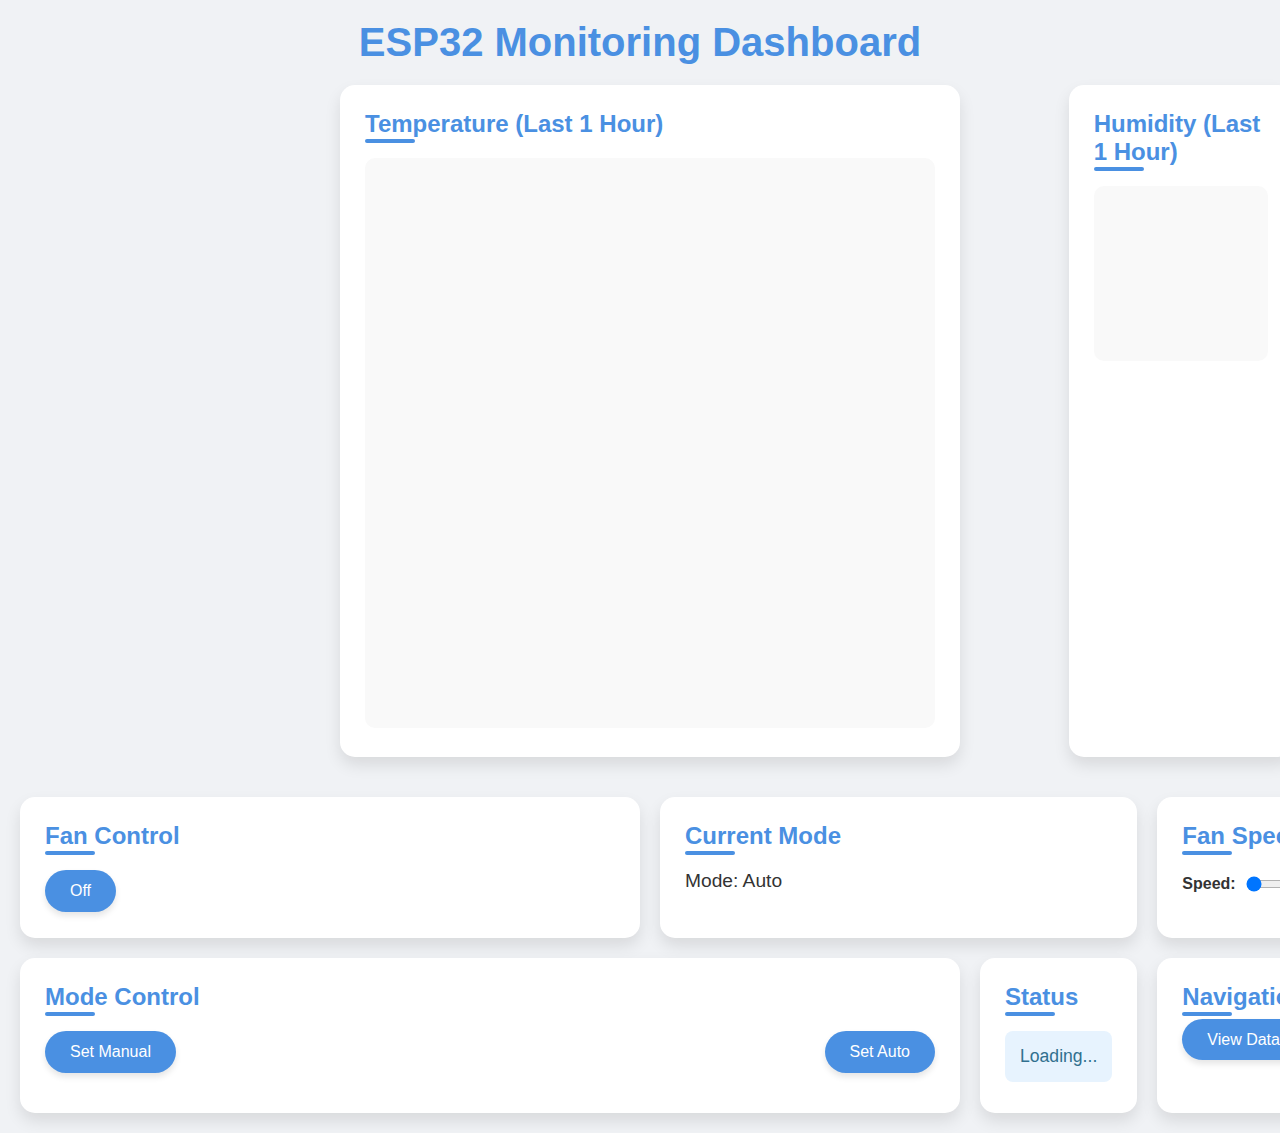
<file: index.html>
<!-- html-css-js/index.html -->
<!DOCTYPE html>
<html lang="en">
<head>
  <meta charset="UTF-8">
  <title>ESP32 Dashboard</title>
  <link rel="stylesheet" href="css/style.css">
</head>
<body>
  <header>
    <h1>ESP32 Monitoring Dashboard</h1>
  </header>
  
  <!-- Bento Layout Container -->
  <div class="bento-container">
    <!-- Container 1: Fan On/Off Control -->
    <div class="bento-item" style="grid-area: 3 / 1 / 4 / 3;">
      <h2>Fan Control</h2>
      <button id="fanOnOffBtn" class="toggle-button off">Off</button>
    </div>
    
    <!-- Container 2: Temperature Chart -->
    <div class="bento-item" style="grid-area: 1 / 2 / 2 / 4;">
      <h2>Temperature (Last 1 Hour)</h2>
      <canvas id="temperatureChart"></canvas>
    </div>
    
    <!-- Container 3: Humidity Chart -->
    <div class="bento-item" style="grid-area: 1 / 5 / 2 / 7;">
      <h2>Humidity (Last 1 Hour)</h2>
      <canvas id="humidityChart"></canvas>
    </div>
    
    <!-- Container 4: Current Mode -->
    <div class="bento-item" style="grid-area: 3 / 3 / 4 / 6;">
      <h2>Current Mode</h2>
      <div class="status-group">
        <p>Mode: <span id="currentMode">Auto</span></p>
      </div>
    </div>
    
    <!-- Container 5: Fan Speed Control -->
    <div class="bento-item" style="grid-area: 3 / 6 / 4 / 8;">
      <h2>Fan Speed</h2>
      <div class="control-group">
        <label for="fanSpeed">Speed:</label>
        <input type="range" id="fanSpeed" min="0" max="255" step="1" value="0">
        <span id="speedValue">0</span>
      </div>
    </div>
    
    <!-- Container 6: Mode Control -->
    <div class="bento-item" style="grid-area: 4 / 1 / 5 / 4;">
      <h2>Mode Control</h2>
      <div class="control-group">
        <button id="setManualBtn">Set Manual</button>
        <button id="setAutoBtn">Set Auto</button>
      </div>
    </div>
    
    <!-- Container 7: Status Notifications -->
    <div class="bento-item" style="grid-area: 4 / 4 / 5 / 6;">
      <h2>Status</h2>
      <div id="statusMessage">Loading...</div>
    </div>
    
    <!-- Container 8: Navigation -->
    <div class="bento-item" style="grid-area: 4 / 6 / 5 / 8;">
      <h2>Navigation</h2>
      <a href="table.html" class="nav-button">View Data Table</a>
    </div>
  </div>

  <script src="js/script.js"></script>
</body>
</html>
</file>
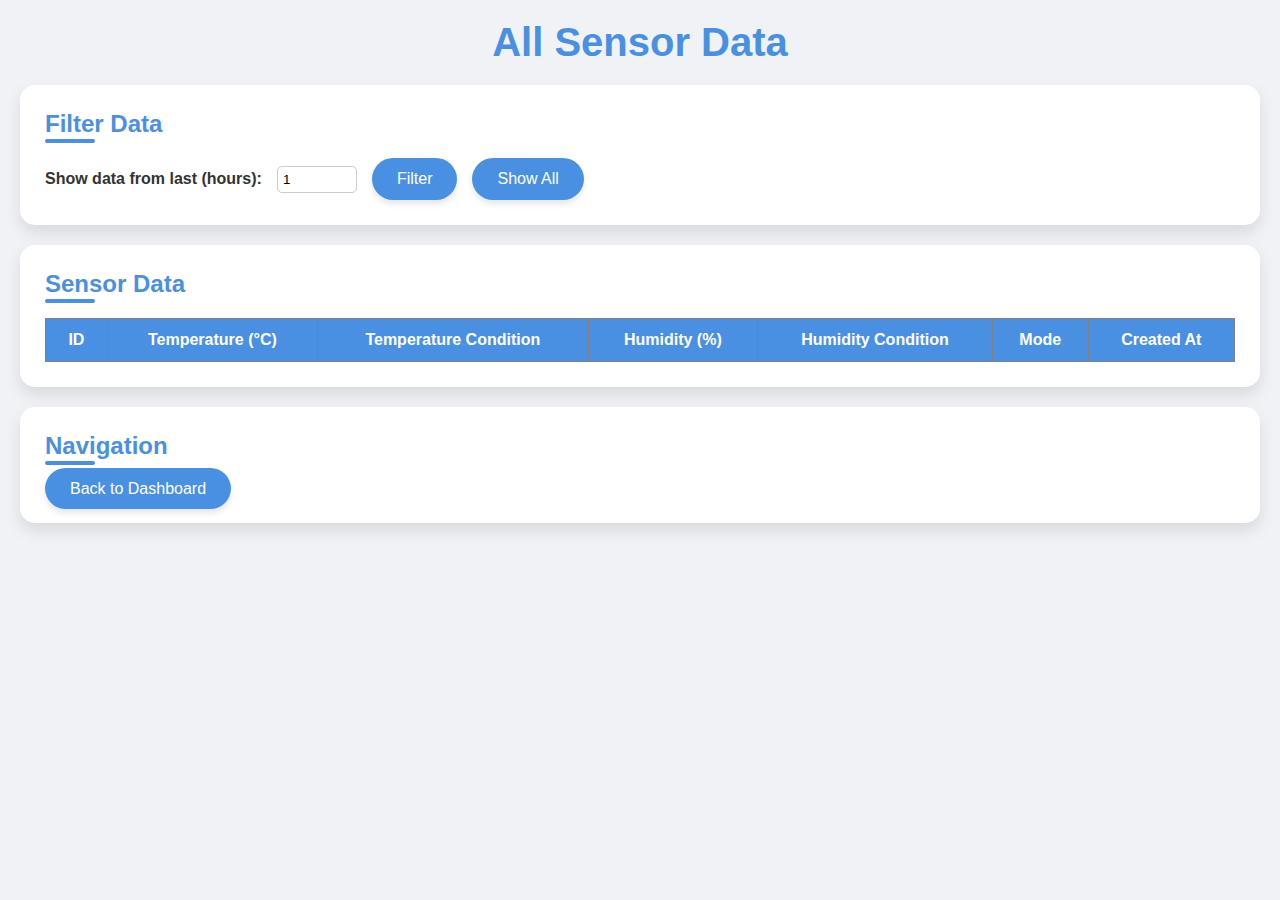
<file: table.html>
<!-- html-css-js/table.html -->
<!DOCTYPE html>
<html lang="en">
<head>
  <meta charset="UTF-8">
  <title>Sensor Data Table</title>
  <link rel="stylesheet" href="css/style.css">
</head>
<body>
  <header>
    <h1>All Sensor Data</h1>
  </header>
  
  <div class="bento-container">
    <!-- Container 1: Filter Controls -->
    <div class="bento-item full-width" style="grid-area: 1 / 1 / 2 / 8;">
      <h2>Filter Data</h2>
      <div class="filter-group">
        <label for="filterHour">Show data from last (hours): </label>
        <input type="number" id="filterHour" min="1" value="1">
        <button id="filterBtn">Filter</button>
        <button id="showAllBtn">Show All</button>
      </div>
    </div>
    
    <!-- Container 2: Data Table -->
    <div class="bento-item full-width" style="grid-area: 2 / 1 / 5 / 8;">
      <h2>Sensor Data</h2>
      <div class="table-container">
        <table border="1" id="dataTable">
          <thead>
            <tr>
              <th>ID</th>
              <th>Temperature (°C)</th>
              <th>Temperature Condition</th>
              <th>Humidity (%)</th>
              <th>Humidity Condition</th>
              <th>Mode</th>
              <th>Created At</th>
            </tr>
          </thead>
          <tbody>
            <!-- Data fetched by JS -->
          </tbody>
        </table>
      </div>
    </div>
    
    <!-- Container 3: Navigation -->
    <div class="bento-item full-width" style="grid-area: 5 / 1 / 6 / 8;">
      <h2>Navigation</h2>
      <a href="index.html" class="nav-button">Back to Dashboard</a>
    </div>
  </div>
  
  <script src="js/script.js"></script>
</body>
</html>
</file>
<file: css/style.css>
/* html-css-js/css/style.css */

/* Reset/Global styling */
* {
  margin: 0;
  padding: 0;
  box-sizing: border-box;
}

body {
  font-family: 'Segoe UI', Tahoma, Geneva, Verdana, sans-serif;
  background-color: #f0f2f5;
  color: #333;
  padding: 20px;
}

header {
  text-align: center;
  margin-bottom: 20px;
}

header h1 {
  font-size: 2.5em;
  color: #4a90e2;
  animation: fadeInDown 1s ease-out;
}

/* Bento Layout */
.bento-container {
  display: grid;
  grid-template-columns: repeat(auto-fit, minmax(300px, 1fr));
  gap: 20px;
}

/* Ensure certain containers span full width */
.bento-item.full-width {
  grid-column: span 2;
}

.bento-item {
  background-color: #fff;
  border-radius: 15px;
  padding: 25px;
  box-shadow: 0 8px 16px rgba(0, 0, 0, 0.1);
  transition: transform 0.3s ease, box-shadow 0.3s ease;
  animation: fadeInUp 1s ease-out;
}

.bento-item:hover {
  transform: translateY(-5px);
  box-shadow: 0 16px 24px rgba(0, 0, 0, 0.2);
}

.bento-item h2 {
  margin-bottom: 20px;
  color: #4a90e2;
  font-size: 1.5em;
  position: relative;
}

.bento-item h2::after {
  content: '';
  position: absolute;
  width: 50px;
  height: 4px;
  background-color: #4a90e2;
  bottom: -5px;
  left: 0;
  border-radius: 2px;
}

/* Control Groups */
.control-group {
  margin-bottom: 15px;
  display: flex;
  align-items: center;
  justify-content: space-between;
}

.control-group label {
  flex: 1;
  font-weight: bold;
}

.control-group input[type="range"] {
  flex: 2;
  margin: 0 10px;
}

#speedValue {
  width: 40px;
  text-align: center;
  font-weight: bold;
  background-color: #e7f3fe;
  padding: 5px;
  border-radius: 5px;
}

/* Buttons */
button, .nav-button {
  padding: 12px 25px;
  background-color: #4a90e2;
  color: #fff;
  border: none;
  border-radius: 25px;
  cursor: pointer;
  transition: background-color 0.3s ease, transform 0.2s ease;
  text-decoration: none;
  font-size: 1em;
  box-shadow: 0 4px 6px rgba(0, 0, 0, 0.1);
}

button:hover, .nav-button:hover {
  background-color: #357ABD;
  transform: scale(1.05);
}

button:active, .nav-button:active {
  transform: scale(0.95);
}

.toggle-btn {
  width: 100px;
  height: 40px;
  border-radius: 20px;
  background-color: #a9a9a9;
  transition: background-color 0.3s ease;
}

.toggle-btn.On {
  background-color: #4CAF50;
}

.toggle-btn.Off {
  background-color: #f44336;
}

.status-group p {
  font-size: 1.2em;
}

#statusMessage {
  font-size: 1.1em;
  padding: 15px;
  border-radius: 8px;
  background-color: #e7f3fe;
  color: #31708f;
  transition: background-color 0.3s ease, color 0.3s ease;
}

.status-success {
  background-color: #dff0d8;
  color: #3c763d;
}

.status-error {
  background-color: #f2dede;
  color: #a94442;
}

/* Table Styling */
table {
  width: 100%;
  border-collapse: collapse;
  animation: fadeIn 1s ease-out;
}

table th, table td {
  padding: 12px 15px;
  text-align: center;
}

table th {
  background-color: #4a90e2;
  color: #fff;
  position: sticky;
  top: 0;
}

table tr:nth-child(even) {
  background-color: #f9f9f9;
}

table tr:hover {
  background-color: #f1f1f1;
}

.filter-group {
  display: flex;
  align-items: center;
  gap: 15px;
}

.filter-group label {
  font-weight: bold;
}

.filter-group input[type="number"] {
  width: 80px;
  padding: 5px;
  border: 1px solid #ccc;
  border-radius: 5px;
}

.pagination-group {
  margin-top: 15px;
  display: flex;
  gap: 10px;
  justify-content: flex-end;
}

.pagination-group button {
  padding: 8px 20px;
  background-color: #4a90e2;
  color: #fff;
  border: none;
  border-radius: 20px;
  cursor: pointer;
  transition: background-color 0.3s ease, transform 0.2s ease;
}

.pagination-group button:hover {
  background-color: #357ABD;
  transform: scale(1.05);
}

.pagination-group button:active {
  transform: scale(0.95);
}

/* Canvas Styling */
.bento-item canvas {
  width: 100% !important;
  height: auto !important;
  aspect-ratio: 1 / 1; /* CSS Property untuk rasio aspek */
  border-radius: 10px;
  background-color: #f9f9f9;
}

/* Jika browser tidak mendukung aspect-ratio, gunakan padding-top trick */
@supports not (aspect-ratio: 1 / 1) {
  .bento-item canvas {
    width: 100%;
    height: auto;
    display: block;
    position: relative;
  }

  .bento-item canvas::before {
    content: "";
    display: block;
    padding-top: 100%; /* 1:1 Aspect Ratio */
  }
}

@keyframes fadeInDown {
  from {
    opacity: 0;
    transform: translateY(-30px);
  }
  to {
    opacity: 1;
    transform: translateY(0);
  }
}

@keyframes fadeInUp {
  from {
    opacity: 0;
    transform: translateY(30px);
  }
  to {
    opacity: 1;
    transform: translateY(0);
  }
}

@keyframes fadeIn {
  from { opacity: 0; }
  to { opacity: 1; }
}

/* Responsive Design */
@media (max-width: 1024px) {
  .bento-container {
    grid-template-columns: repeat(auto-fit, minmax(250px, 1fr));
  }
}

@media (max-width: 768px) {
  .bento-container {
    grid-template-columns: 1fr;
  }

  .bento-item.full-width {
    grid-column: span 1;
  }

  .control-group {
    flex-direction: column;
    align-items: flex-start;
  }

  .control-group input[type="range"] {
    width: 100%;
    margin: 10px 0;
  }

  .filter-group {
    flex-direction: column;
    align-items: flex-start;
  }

  .pagination-group {
    justify-content: center;
  }

  /* Penyesuaian untuk table-container pada layar kecil */
  .table-container {
    max-height: 300px; /* Sesuaikan tinggi sesuai kebutuhan */
  }
}

/* Styling untuk .table-container */
.table-container {
  max-height: 400px; /* Tinggi maksimum untuk tabel */
  overflow-y: auto;  /* Aktifkan scroll vertikal saat diperlukan */
}

/* Tambahkan scrollbar styling (Opsional) */
.table-container::-webkit-scrollbar {
  width: 8px;
}

.table-container::-webkit-scrollbar-thumb {
  background-color: rgba(0, 0, 0, 0.2);
  border-radius: 4px;
}

.table-container::-webkit-scrollbar-thumb:hover {
  background-color: rgba(0, 0, 0, 0.4);
}
</file>
